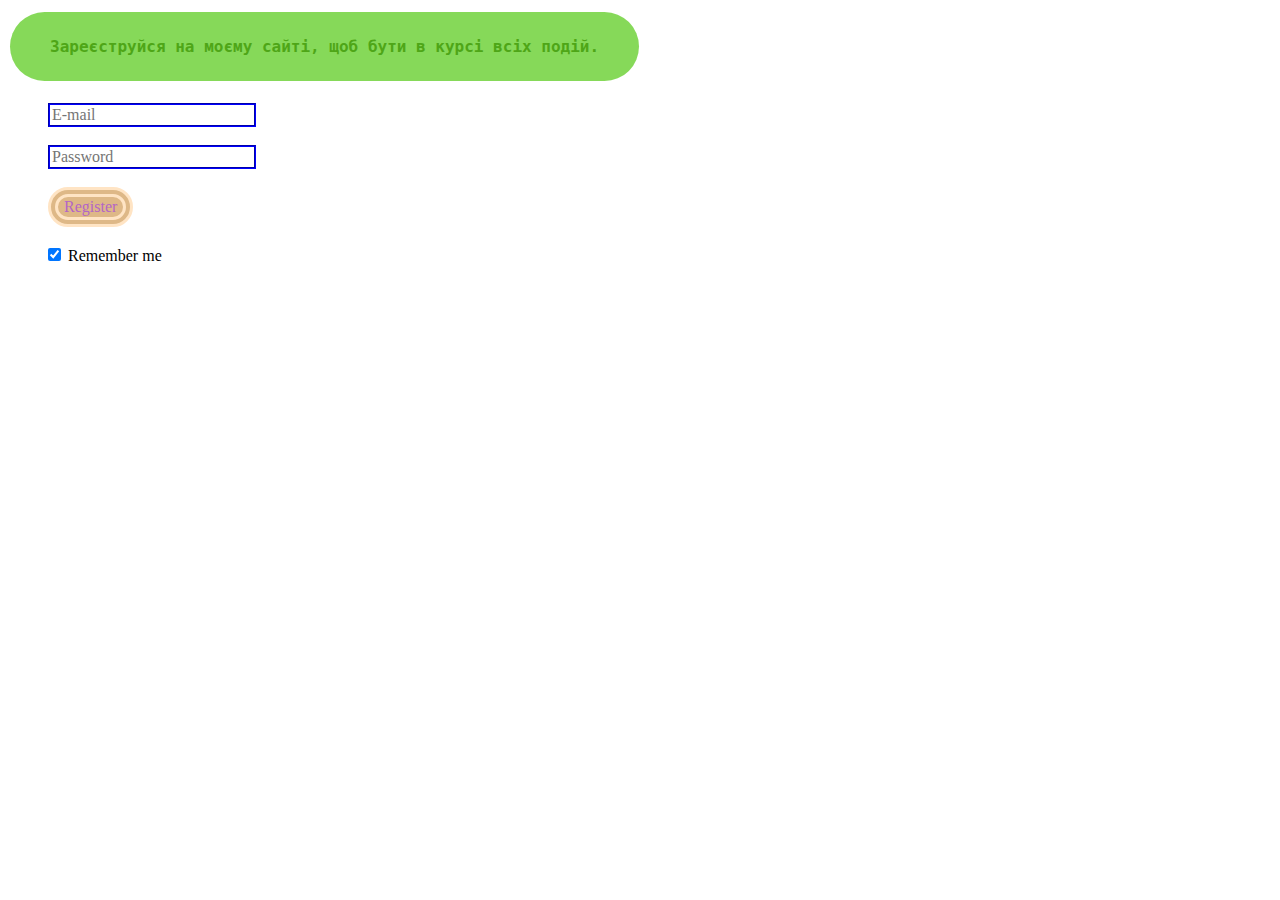
<file: pages/contacts.html>
<!DOCTYPE html>
<html lang="en">
<head>
    <meta charset="UTF-8">
    <meta name="viewport" content="width=device-width, initial-scale=1.0">
    <link rel="stylesheet" href="./style/style.contact.css">
    <title>Contacts</title>
</head>
<body>
  
<h2 class="text">Зареєструйся на моєму сайті, щоб бути в курсі всіх подій.</h2>
 <form>
<br><input class="email" type="email" name="E-mail" placeholder="E-mail">
<br><br><input class="password" type="password" name="Password" placeholder="Password">
<br><br><input class="button" type="button" value="Register">
<br><br><input class="box" type="checkbox" name="Remember me" id="Remember me" name="Remember me" checked />
<label for="Remember me">Remember me</label>

</form>
</body>
</html>
</file>
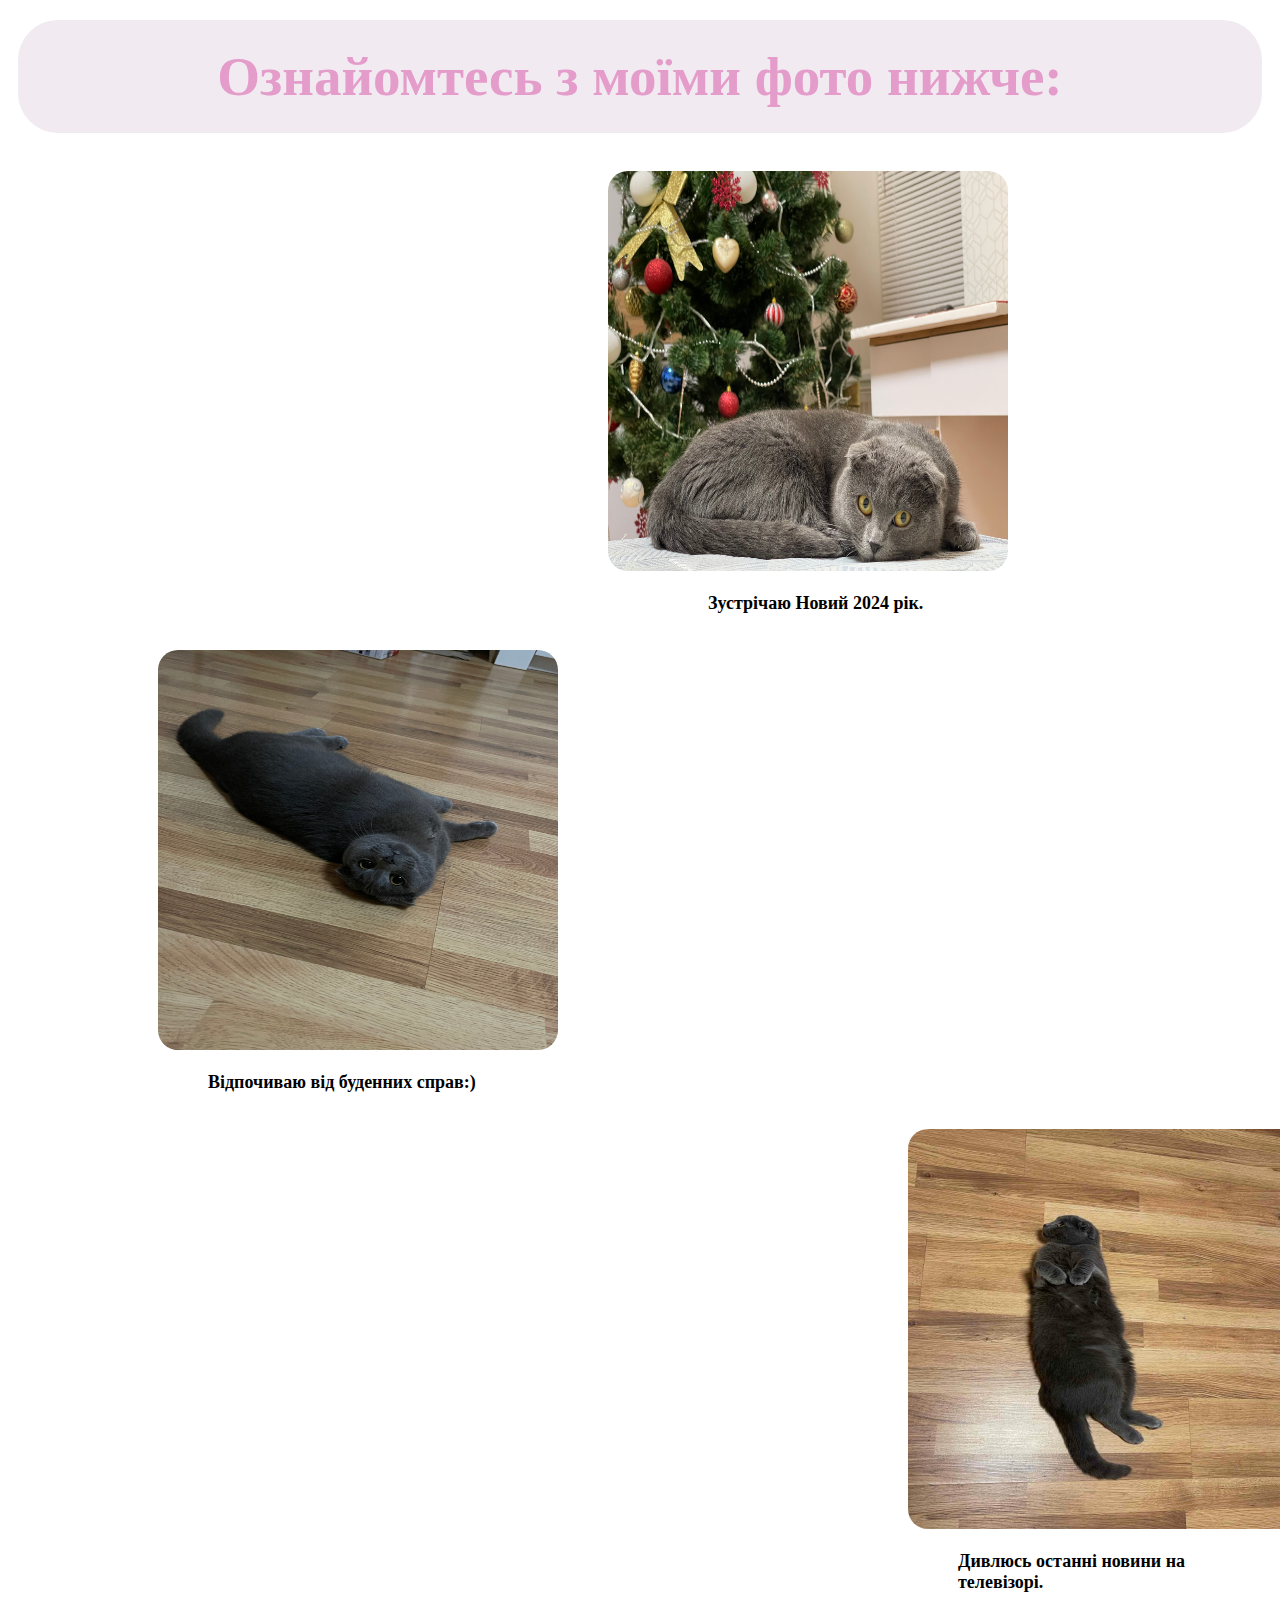
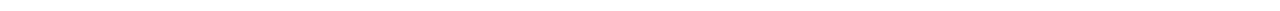
<file: pages/gallery.html>
<!DOCTYPE html>
<html lang="en">
<head>
    <meta charset="UTF-8">
    <meta name="viewport" content="width=device-width, initial-scale=1.0">
    <link rel="stylesheet" href="./style/style.gallery.css">
    <title>Gallery</title>
</head>
<body>
  <h1 class="head">Ознайомтесь з моїми фото нижче:</h1>
    
<br><img class="ny" src="./Users/lenataranushchenko/Desktop/IMG_0191.JPG" width="400" height="400" alt="cat">
<br><h3 class="text-ny">Зустрічаю Новий 2024 рік.</h3>

<br><img class="rest-cat" src="./Users/lenataranushchenko/Desktop/IMG_5268.JPG" width="400" height="400" alt="cat">
<br><h3 class="text-rest">Відпочиваю від буденних справ:)</h3>

<br><img class="tv" src="./Users/lenataranushchenko/Desktop/IMG_5042.JPG" width="400" height="400" alt="cat">
<br><h3 class="text-tv">Дивлюсь останні новини на телевізорі.</h3>






</body>
</html>
</file>
<file: pages/style/style.contact.css>
.text{
    color: darkolivegreen;
    font-size: large;
    font-family: monospace;
    border-style: dashed;
    border-color: rgb(91, 132, 50);
    border-width: 5px;
    text-align: center;
}
.button, .email, .password
{
color: rgb(19, 124, 124);
font-size: medium;
font-family: Lucida Sans;
border-style: groove;
border-color: blue;
margin-left: 40px;
}
.box{
    margin-left: 40px;
    font-size: medium;
}
  
body{
    background-image: url(https://images.unsplash.com/photo-1685028647245-aa3edbb61c45?q=80&w=3072&auto=format&fit=crop&ixlib=rb-4.0.3&ixid=M3wxMjA3fDB8MHxwaG90by1wYWdlfHx8fGVufDB8fHx8fA%3D%3D);
}


.text {
    background-color: #86d959;
    border: gray;
    color: rgb(78, 166, 23);
    padding: 25px 40px;
    text-align: center;
    text-decoration: solid;
    display: inline-block;
    font-size: 16px;
    margin: 4px 2px;
    cursor: pointer;
    border-radius: 40px;
  }
  .button{
    background-color: burlywood;
    text-align: center;
    border-style: double;
    color: rgb(179, 101, 200);
    border-color: bisque;
    border-radius: 30px;
    border-width: 10px;
    animation: mymove 5s infinite;
    animation-duration: 2s;
  }
  @keyframes mymove {
    from {background-color: rgb(226, 215, 52);}
    to {background-color: rgb(18, 211, 192);}
}
</file>
<file: pages/style/style.gallery.css>
.head{
   background-color: #f1eaf1;
    border: rgb(212, 24, 159);
    color: rgb(228, 156, 202);
    padding: 25px 40px;
    text-align: center;
    font-size: 55px;
    margin: 20px 10px;
    cursor: pointer;
    border-radius: 40px;
}
body{
   background-image: url(https://images.unsplash.com/photo-1649355019584-bc0112fda698?q=80&w=2169&auto=format&fit=crop&ixlib=rb-4.0.3&ixid=M3wxMjA3fDB8MHxwaG90by1wYWdlfHx8fGVufDB8fHx8fA%3D%3D);
}
.ny{
   margin-left: 600px;
   border-radius: 20px;
}
.text-ny{
   margin-left: 700px;
   font-size: large;
   font-family: Times New Roman;
    
}
.tv{
   margin-left: 900px;
   border-radius: 20px;
}
.text-tv{
   margin-left: 950px;
   font-size: large;
   font-family: Times New Roman;
}
.rest-cat{
   margin-left: 150px;
   border-radius: 20px;
}
.text-rest{
   margin-left: 200px;
   font-size: large;
   font-family: Times New Roman;
}
</file>
